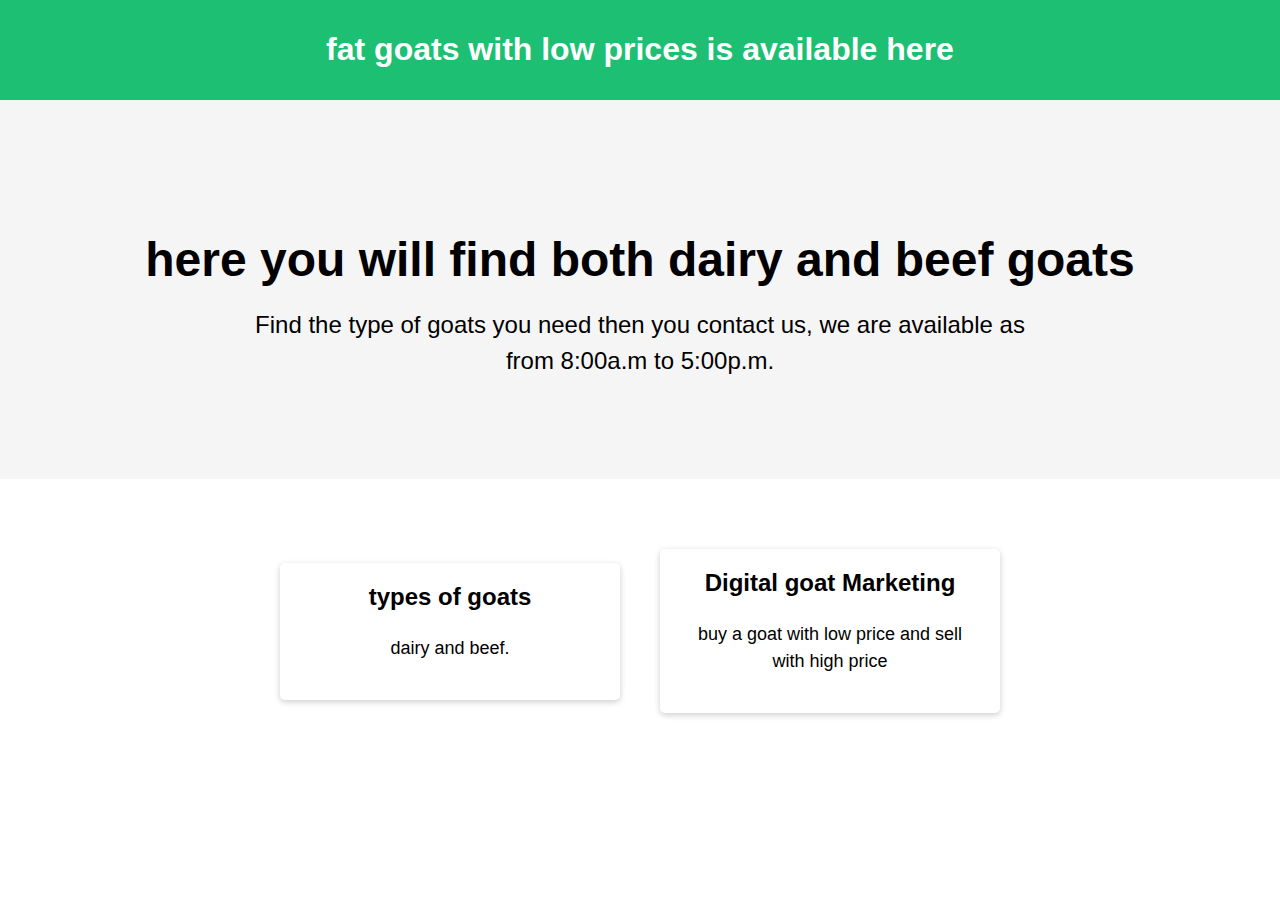
<file: services.html>
<html>
  <head>
    <title>Fiverr Clone</title>
    <style>
      /* CSS styles go here */
      body {
        font-family: Arial, sans-serif;
        margin: 0;
        padding: 0;
      }
      header {
        background-color: #1dbf73;
        color: #fff;
        padding: 10px;
        text-align: center;
      }
      .hero-section {
        background-color: #f5f5f5;
        padding: 100px 50px;
        text-align: center;
      }
      .hero-section h1 {
        font-size: 48px;
        margin-bottom: 20px;
      }
      .hero-section p {
        font-size: 24px;
        line-height: 1.5;
        max-width: 800px;
        margin: auto;
      }
      .services-section {
        padding: 50px;
        display: flex;
        flex-wrap: wrap;
        justify-content: center;
        align-items: center;
      }
      .service {
        flex-basis: 300px;
        margin: 20px;
        text-align: center;
        box-shadow: 0 2px 6px rgba(0, 0, 0, 0.2);
        border-radius: 5px;
        padding: 20px;
      }
      .service h3 {
        margin-top: 0;
        font-size: 24px;
      }
      .service p {
        font-size: 18px;
        line-height: 1.5;
        margin-top: 10px;
      }
      footer {
        background-color: #333;
        color: #fff;
        padding: 20px;
        text-align: center;
      }
    </style>
  </head>
  <body>
    <header>
      <h1>fat goats with low prices is available here</h1>
    </header>
    <section class="hero-section">
      <h1>here you will find both dairy and beef goats</h1>
      <p>Find the type of goats you need then you contact us, we are available as from 8:00a.m to 5:00p.m.</p>
    </section>
    <section class="services-section">
      <div class="service">
        <h3>types of goats</h3>
        <p>dairy and beef.</p>
      </div>
      <div class="service">
        <h3>Digital  goat Marketing</h3>
        <p>buy a goat with low price and sell with high price</p>
      </div>
    </section>
  </body>
</html>
</file>
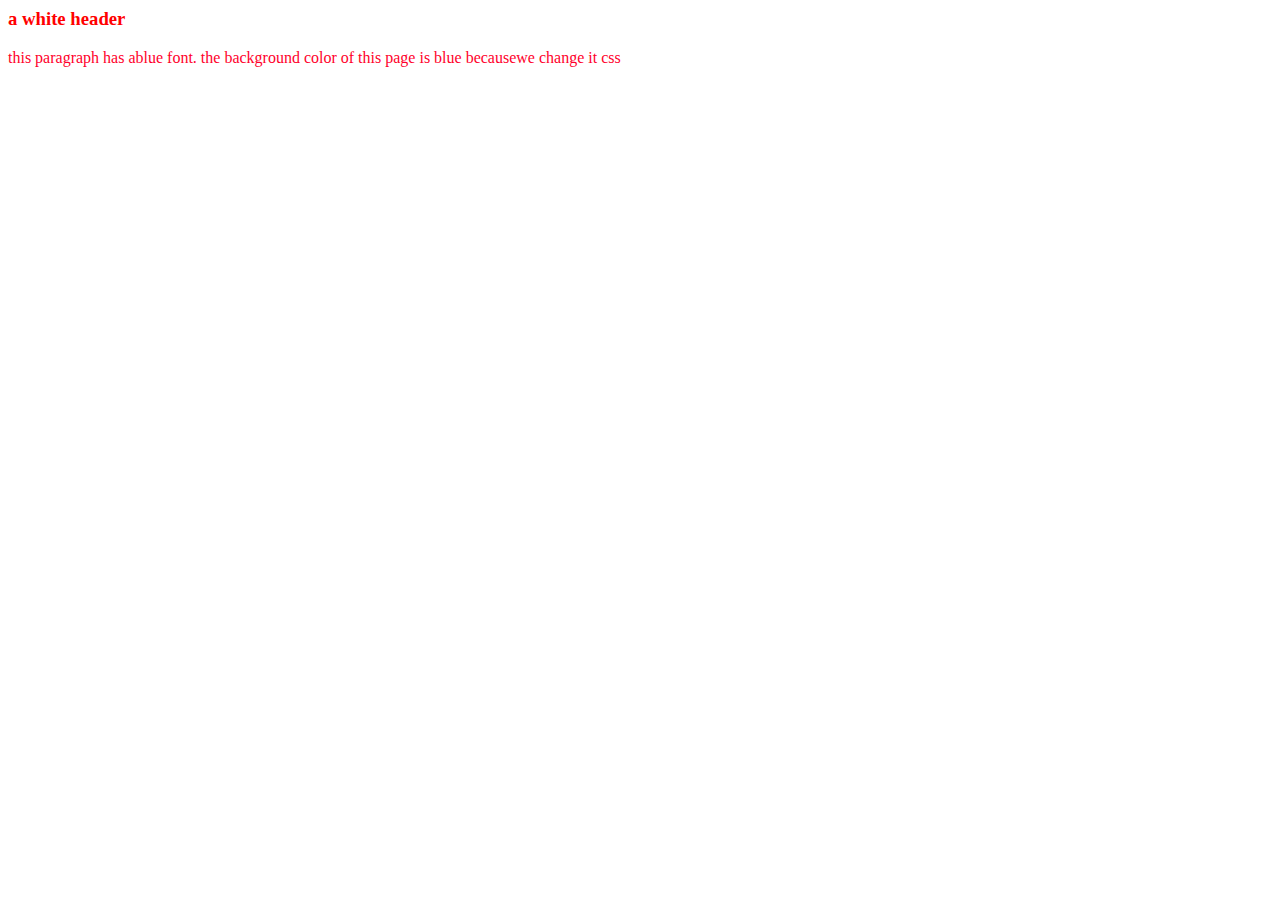
<file: text.html>
<html>
    <head>
        <link rel="stylesheet" type="text/css" href="text.css"
    </head>
    <body>
        <h3>a white header</h3>
        <p>this paragraph has ablue font. the background color of this page is blue becausewe change it css</p>
    </body>
</html>
</file>
<file: text.css>
bbody{
    background-color:black;
}
p{
    color:rgb(255, 0, 43);
}
h3{
    color:red;
}
</file>
